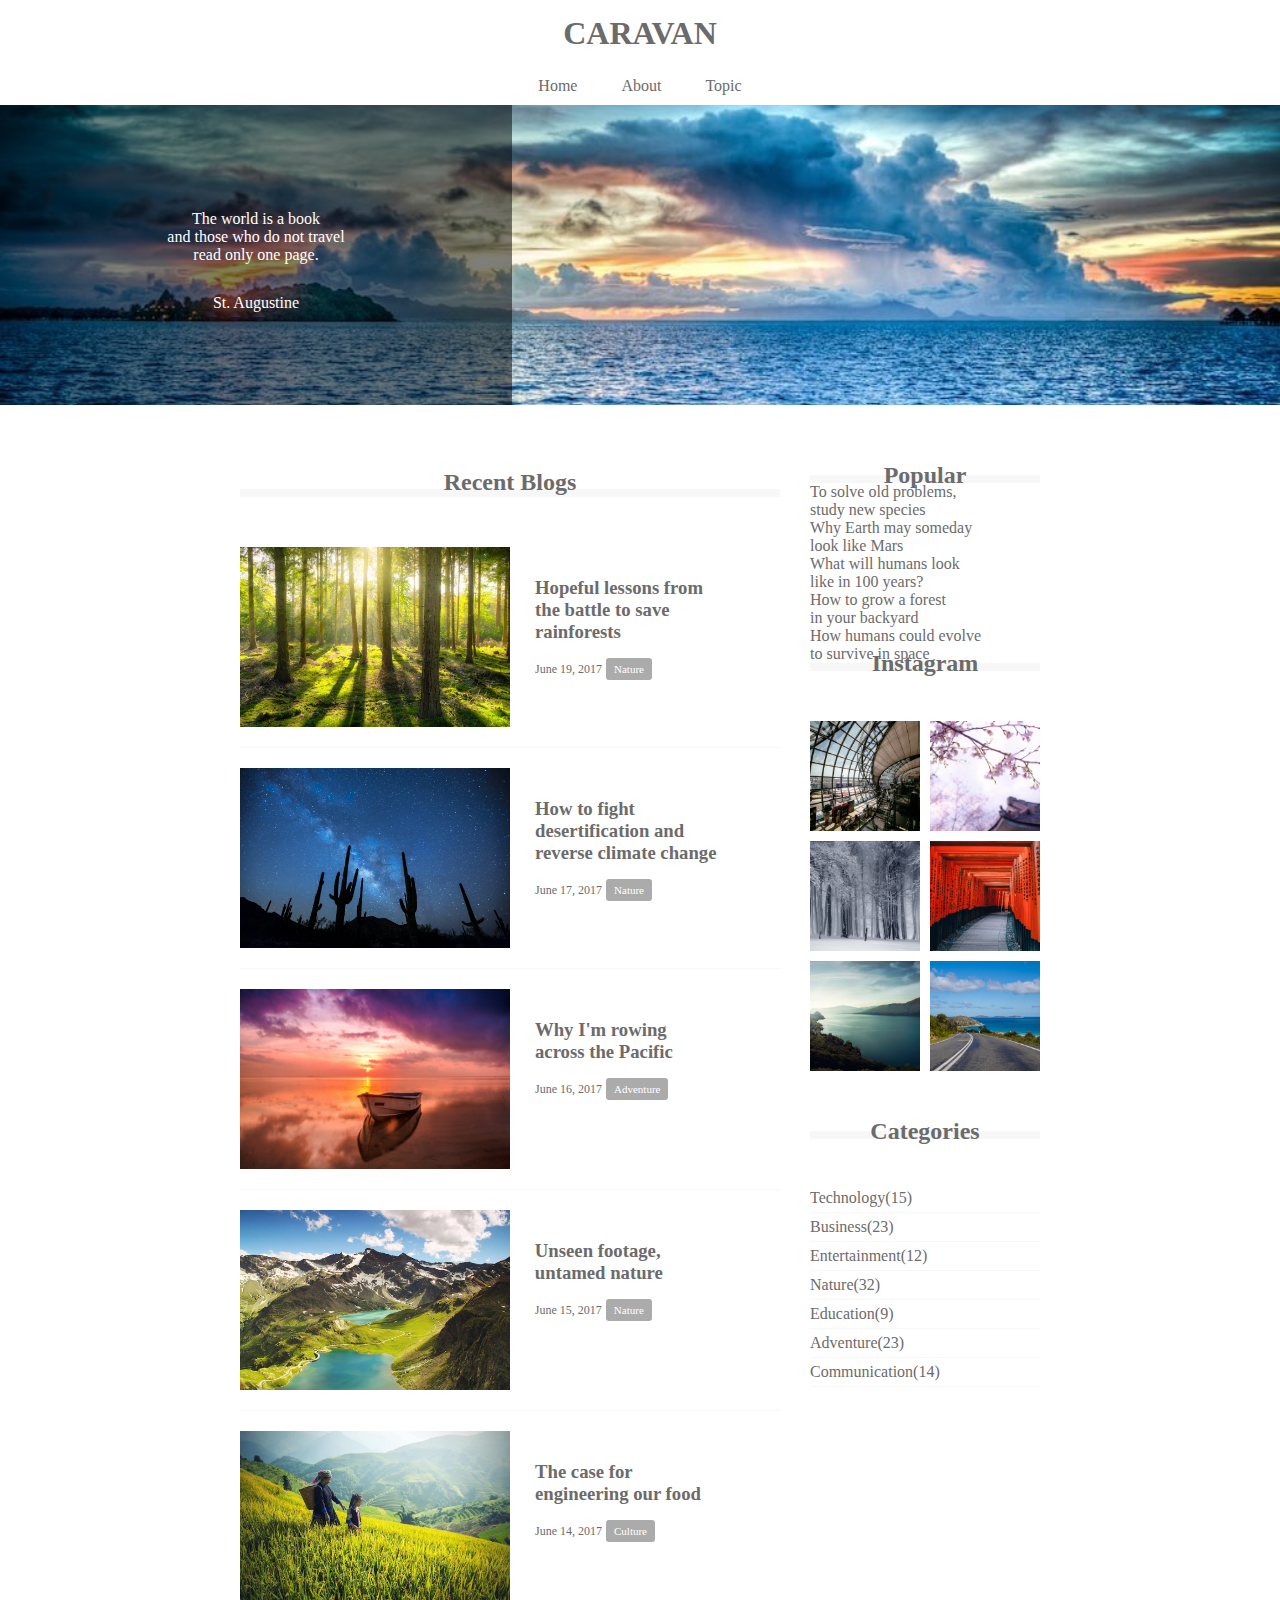
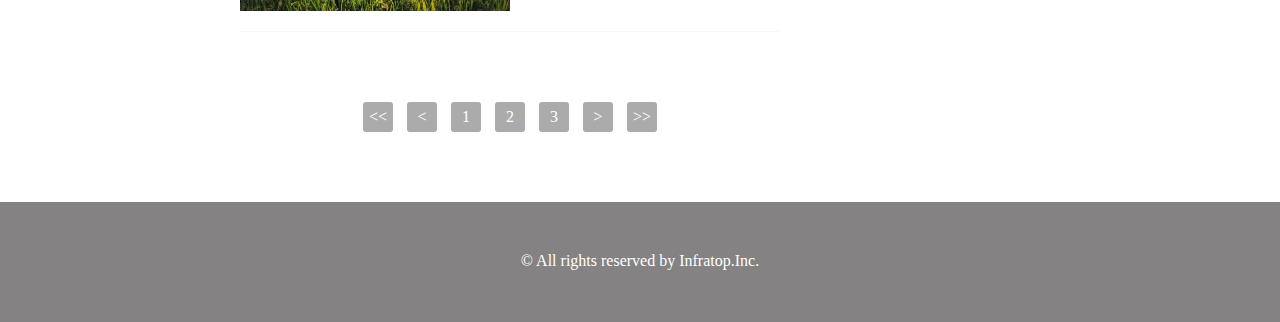
<file: index.html>
<!DOCTYPE html>
<html>
<head>
  <meta charset="UTF-8" />
  <!-- CSSファイルの読み込み -->
  <link rel="stylesheet" href="style.css">
  <title>CARAVAN</title>
</head>
<body>
  <!-- header -->
  <header>
    <h1 class="headline">
      <a href="index.html">CARAVAN</a>
    </h1>
  </header>
  <nav>
    <ul class="nav-list">
      <li class="nav-list-item">
        <a href="index.html">Home</a>
      </li>
      <li class="nav-list-item">About</li>
      <li class="nav-list-item">Topic</li>
    </ul>
  </nav>
  <!-- main-visual用のdiv -->
  <div class="main-visual">
    <div class="main-visual-content">
      <!-- pタグ（と文字）を追加 -->
      <p class="main-visual-text">
        The world is a book<br>
        and those who do not travel<br>
        read only one page.
      </p>
      <p class="main-visual-name">
        St. Augustine
      </p>
    </div>
  </div>
  <!-- main -->
  <main class="clearfix">
    <section class="blog">
      <h2 class="blog-headline">Recent Blogs</h2>
      <div class="blog-box">
        <div class="blog-item clearfix">
          <img class="blog-image" src="img/forest.jpg">
          <section class="blog-text">
            <h3 class="blog-text-headline">
              <a href="single.html">
                Hopeful lessons from<br>
                the battle to save<br>
                rainforests
              </a>
            </h3>
            <p class="blog-date">June 19, 2017</p>
            <span class="category">Nature</span>
          </section>
        </div>
        <div class="blog-item clearfix">
          <img class="blog-image" src="img/desert.jpg">
          <section class="blog-text">
            <h3 class="blog-text-headline">
              <a href="single.html">
                How to fight<br>
                desertification and<br>
                reverse climate change
              </a>
            </h3>
            <p class="blog-date">June 17, 2017</p>
            <span class="category">Nature</span>
          </section>
        </div>
        <div class="blog-item clearfix">
          <img class="blog-image" src="img/sunset.jpg">
          <section class="blog-text">
            <h3 class="blog-text-headline">
              <a href="single.html">
                Why I'm rowing<br>
                across the Pacific
              </a>
            </h3>
            <p class="blog-date">June 16, 2017</p>
            <span class="category">Adventure</span>
          </section>
        </div>
        <div class="blog-item clearfix">
          <img class="blog-image" src="img/italy.jpg">
          <section class="blog-text">
            <h3 class="blog-text-headline">
              <a href="single.html">
                Unseen footage,<br>
                untamed nature
              </a>
            </h3>
            <p class="blog-date">June 15, 2017</p>
            <span class="category">Nature</span>
          </section>
        </div>
        <div class="blog-item clearfix">
          <img class="blog-image" src="img/asia.jpg">
          <section class="blog-text">
            <h3 class="blog-text-headline">
              <a href="single.html">
                The case for<br>
                engineering our food
              </a>
            </h3>
            <p class="blog-date">June 14, 2017</p>
            <span class="category">Culture</span>
          </section>
        </div>

        <div class="pagination">
          <p><<</p>
          <p><</p>
          <p>1</p>
          <p>2</p>
          <p>3</p>
          <p>></p>
          <p>>></p>
        </div>
 	  </div>
    </section>
    <div class="sidebar">
      <section class="popular">
        <h2 class="sidebar-headline">Popular</h2>
        <div>
          <p class="popular-text">To solve old problems,<br>study new species</p>
          <p class="popular-text">Why Earth may someday<br>look like Mars</p>
          <p class="popular-text">What will humans look<br>like in 100 years?</p>
          <p class="popular-text">How to grow a forest<br>in your backyard</p>
          <p class="popular-text">How humans could evolve<br>to survive in space</p>
        </div>
      </section>
      <section class="instagram">
        <h2 class="instagram-headline">Instagram</h2>
        <div class="sidebar-contents clearfix">
          <div class="instagram-box"></div>
          <div class="instagram-box"></div>
          <div class="instagram-box"></div>
          <div class="instagram-box"></div>
          <div class="instagram-box"></div>
          <div class="instagram-box"></div>
        </div>
      </section>
      <section class="categories">
        <h2 class="categories-headline">Categories</h2>
        <div class="sidebar-contents">
          <p class="categories-text">Technology(15)</p>
          <p class="categories-text">Business(23)</p>
          <p class="categories-text">Entertainment(12)</p>
          <p class="categories-text">Nature(32)</p>
          <p class="categories-text">Education(9)</p>
          <p class="categories-text">Adventure(23)</p>
          <p class="categories-text">Communication(14)</p>
        </div>
      </section>
    </div>
  </main>
  <!-- footer -->
  <footer>
    <p class="footer-text">© All rights reserved by Infratop.Inc.</p>
  </footer>
</body>
</html>
</file>
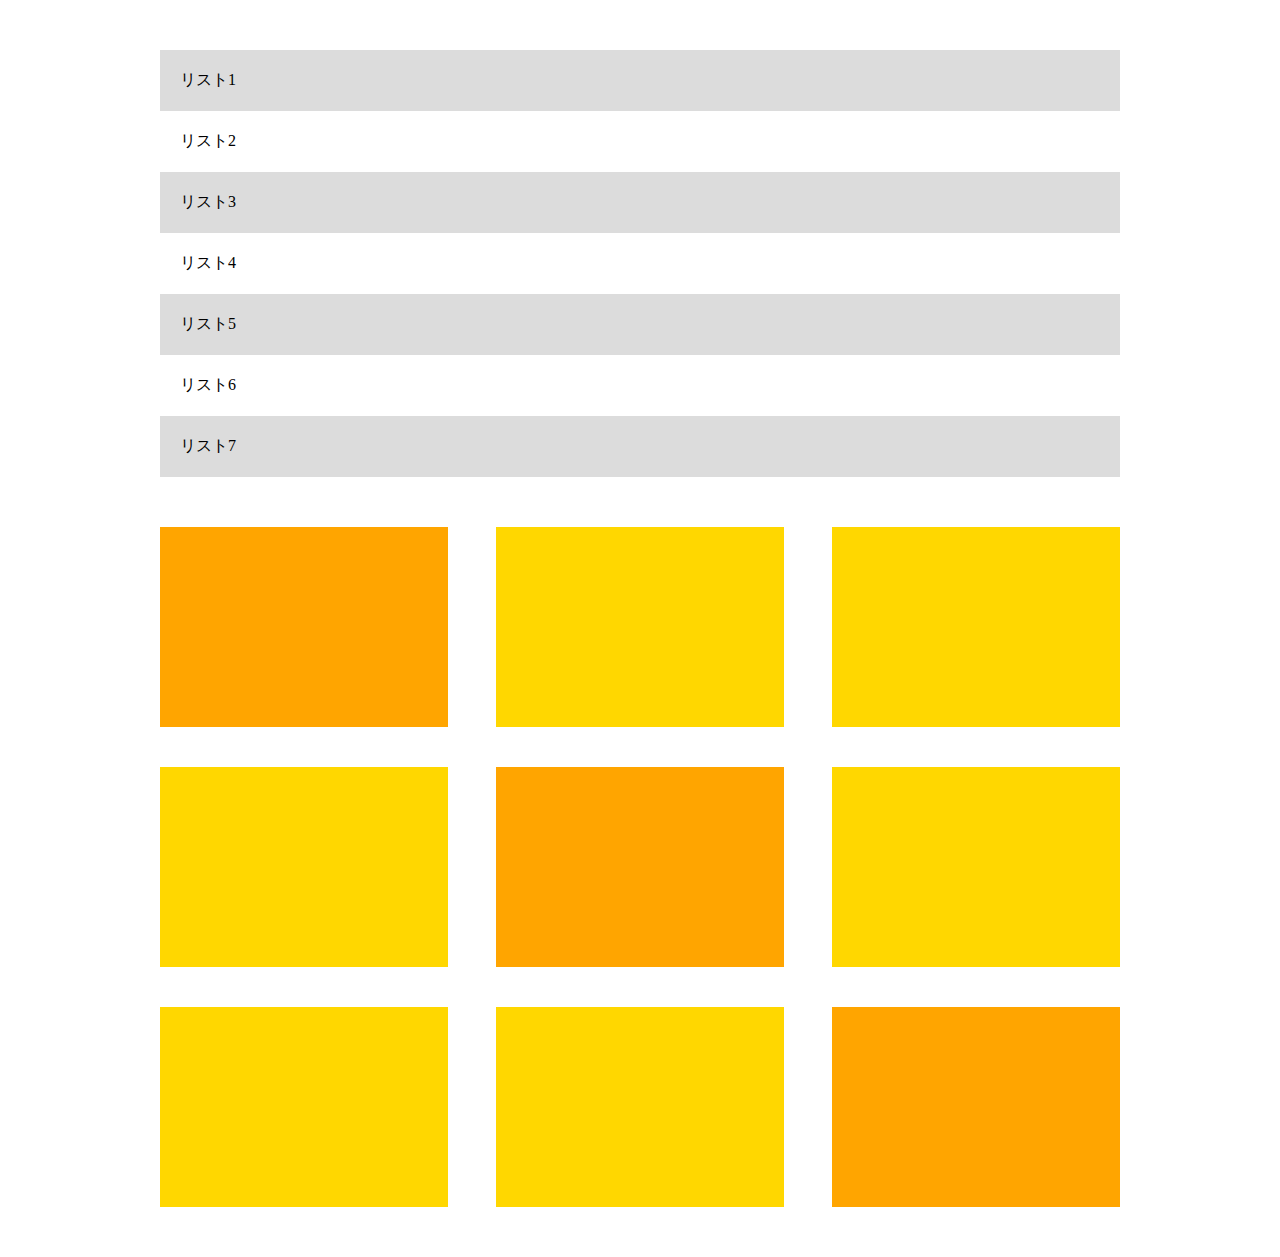
<file: chapter8_exercise.html>
<!DOCTYPE html>
<html>
<head>
	<title>演習問題8</title>
	<meta charset="utf-8">
	<link rel="stylesheet" href="chapter8_exercise.css">
</head>
<body>
	<div class="listbox">
		<ul>
			<li>リスト1</li>
			<li>リスト2</li>
			<li>リスト3</li>
			<li>リスト4</li>
			<li>リスト5</li>
			<li>リスト6</li>
			<li>リスト7</li>
		</ul>
	</div>

	<div class="box">
		<div class="colorbox orengebox colorbox-marginright colorbox-marginbottom"></div>
		<div class="colorbox goldbox colorbox-marginright colorbox-marginbottom"></div>
		<div class="colorbox goldbox colorbox-marginbottom"></div>
		<div class="colorbox goldbox colorbox-marginright colorbox-marginbottom"></div>
		<div class="colorbox orengebox colorbox-marginright colorbox-marginbottom"></div>
		<div class="colorbox goldbox colorbox-marginbottom"></div>
		<div class="colorbox goldbox colorbox-marginright"></div>
		<div class="colorbox goldbox colorbox-marginright"></div>
		<div class="colorbox orengebox"></div>
	</div>
</body>
</html>
</file>
<file: style.css>
* {
  margin: 0;
  padding: 0;
  box-sizing: border-box;
  color: #6c6b6b;
}
a {
  text-decoration: none;
}

/* clearfixを追加 */
.clearfix::after {
  content: "";
  display: block;
  clear: both;
}

header {
  width: 90%;
  padding: 15px 0;
  margin: 0 auto;
  text-align: center;
}
/* headerタグ内のheadlineクラスにのみ反映される */
header .headline {
  font-size: 32px;
}

.nav-list {
  text-align: center;
  padding: 10px 0;
  margin: 0 auto;
}
.nav-list-item {
  list-style: none;
  display: inline-block;
  margin: 0 20px;
}

.main-visual {
  width: 100%; /* 横幅 */
  height: 300px; /* 高さ */
  background-image: url(img/mv.jpg);
  background-size: cover; /* 縦横比を維持したまま背景領域を埋め尽くす */
  background-position: center; /* 背景画像を中央に配置 */
}
.main-visual-content {
  width: 40%;
  height: 300px; /* 親の高さに揃える */
  background-color: rgba( 0, 0, 0, 0.5); /* 背景色を半透明の黒にする */
  text-align: center; /* 文字を中央揃えにする */
  padding-top: 105px; /* 上側の内側余白で垂直方向の位置を調整 */
}
.main-visual-text {
  color: #fff; /* 文字色を白に変更 */
}
.main-visual-name {
  margin-top: 30px; /* 上側の外側の余白 */
  color: #fff; /* 文字色を白に変更 */
}

main {
  width: 800px;
  margin: 0 auto; /* 領域を中央揃え */
  padding: 70px 0; /* 上下に70px、左右に0pxの内側余白 */
}
.blog {
  width: 540px;
  float: left;
  margin-right: 30px; /* 領域の右側余白 */
}
.blog-headline {
  border-bottom: 8px solid #f7f7f7;
  text-align: center;
  line-height: 0.6;
}
.blog-image{
	height: 180px;
	float: left;
}
.blog-text{
  padding: 30px 0 0 25px;
	float: left;
}
.blog-text-headline{
	padding-bottom: 15px;
}
.blog-box{
	padding-top: 50px;
}
.blog-item {
  padding-bottom: 20px;
  margin-bottom: 20px;
  border-bottom: 1px solid #f7f7f7;
}
.blog-date {
  display: inline-block;
  font-size: 12px;
}
.category {
  display: inline-block;
  padding: 5px 8px;
  background-color: #acabab;
  border-radius: 3px;
  color: #fff;
  font-size: 11px;
}

.pagination{
  text-align: center;
  padding-top: 50px;
}
.pagination p{
  width: 30px;
  height: 30px;
  display: inline-block;
  color: #fff;
  background-color: #acabab;
  border-radius: 3px;
  margin: 0 5px;
  line-height: 30px;
}

.sidebar {
  width: 230px;
  float: left;
}

.sidebar-headline, .instagram-headline, .categories-headline {
  border-bottom: 8px solid #f7f7f7;
  text-align: center;
  line-height: 0.0;
}

.sidebar-contents{
  padding: 50px 0;
}

.pupular-text, .categories-text{
  padding-bottom: 5px;
  border-bottom: 1px solid #f7f7f7;
  margin-bottom: 5px;
}

.pupular-text:last-chid, .categories-text:last-chid{
  margin: 0;
  padding: 0;
  border: none;
}

.instagram-box{
  float: left;
  width: 110px;
  padding-top: 110px;
  background-size: cover;
  background-position: center;
}

.instagram-box:nth-child(odd){
  margin: 0 10px 10px 0;
}

.instagram-box:nth-child(1){
  background-image: url(img/airport.jpg);
}
.instagram-box:nth-child(2) {
  background-image: url(img/japan.jpg);
}
.instagram-box:nth-child(3) {
  background-image: url(img/snow.jpg);
}
.instagram-box:nth-child(4) {
  background-image: url(img/japan2.jpg);
}
.instagram-box:nth-child(5) {
  background-image: url(img/lake.jpg);
}
.instagram-box:nth-child(6) {
  background-image: url(img/road.jpg);
}

footer {
  width: 100%;
  height: 120px;
  text-align: center;
  padding: 50px 0;
  background-color: #848282;
}
.footer-text {
  color: #fff;
}
</file>
<file: chapter8_exercise.css>
*{
	margin: 0;
	padding: 0;
	box-sizing: border-box;
}

.cleanfix::after{
	display: block;
	content: "";
	clear: both;
}

.listbox{
	width: 960px;
	margin: 50px auto;
	list-style: none;
}

li{
	list-style: none;
	padding: 20px;
}

li:nth-child(odd){
	background-color: #dcdcdc;
}

.box{
	width: 960px;
	height: 680px;
	margin: 50px auto;
}
.colorbox{
	width: 30%;
	height: 200px;
	float: left;
}
.colorbox-marginright{
	margin-right: 5%;
}

.colorbox-marginbottom{
	margin-bottom: 40px;
}

.orengebox{
	background-color: #ffa500;
}

.goldbox{
	background-color: #ffd700;
}
</file>
